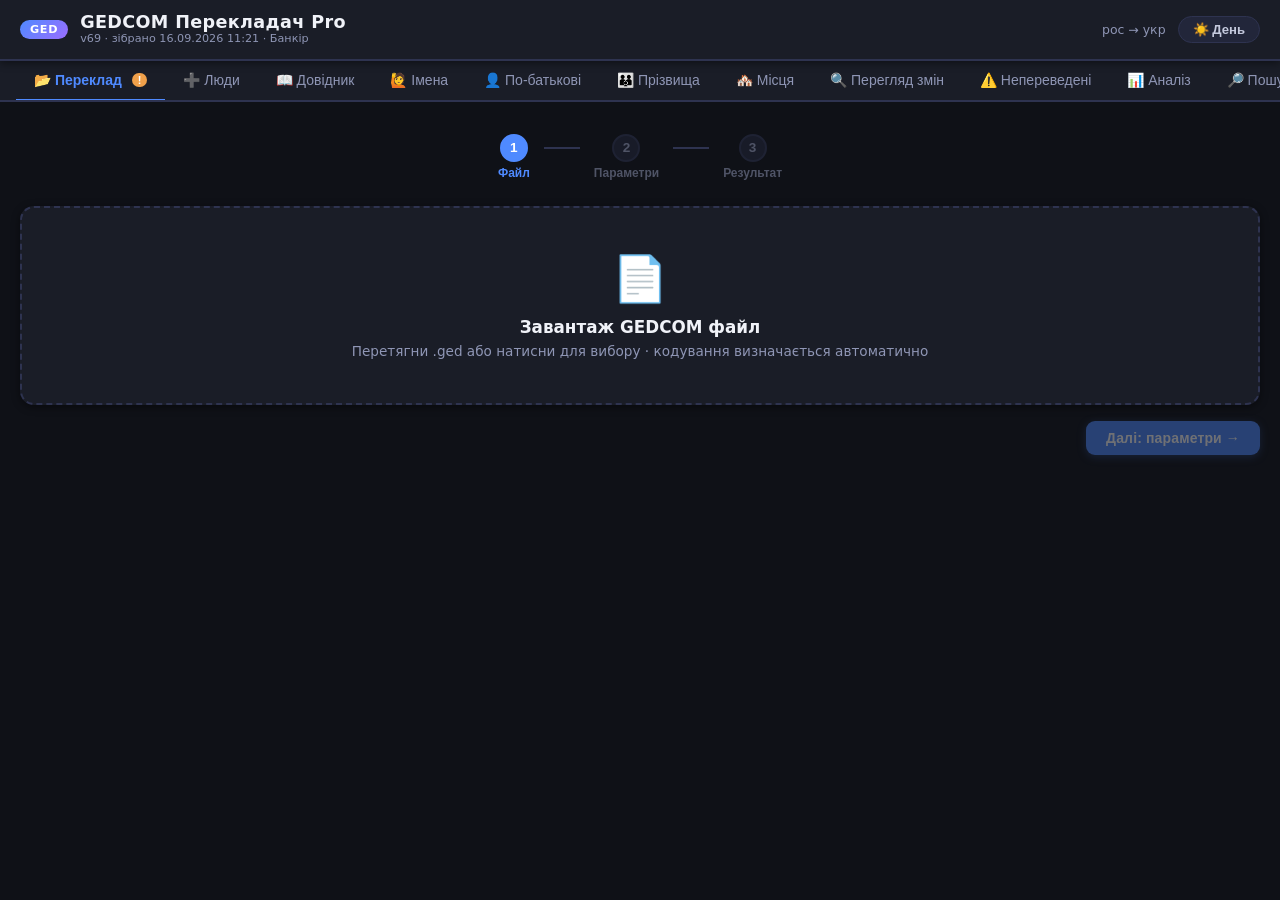
<file: index.html>
<!DOCTYPE html>
<html lang="uk">
<head>
<meta charset="UTF-8">
<meta name="viewport" content="width=device-width, initial-scale=1.0">
<title>GEDCOM Перекладач Pro · рос→укр</title>
<link rel="manifest" href="manifest.json">
<meta name="theme-color" content="#1a1d29">
<link rel="icon" href="icons/icon-192.png">
<link rel="apple-touch-icon" href="icons/icon-192.png">
<link rel="stylesheet" href="css/style.css">
</head>
<body>

<header>
  <div class="badge">GED</div>
  <div style="flex:1;min-width:0;">
    <h1 style="margin:0;">GEDCOM Перекладач Pro</h1>
    <div style="font-size:.7rem;color:var(--muted);line-height:1.3;">v69 · зібрано 16.09.2026 11:21 · Банкір</div>
  </div>
  <span class="sub">рос → укр</span>
  <button class="theme-toggle" id="themeBtn">☀️ День</button>
</header>

<div class="tabs">
  <button class="tab active" data-tab="translate">📂 Переклад <span id="badge-backup" style="display:none;background:var(--orange);color:#fff;font-size:.68rem;padding:1px 6px;border-radius:999px;margin-left:4px;" title="Давно не було повного бекапу">!</span></button>
  <button class="tab" data-tab="living">➕ Люди</button>
  <button class="tab" data-tab="dict">📖 Довідник</button>
  <button class="tab" data-tab="names">🙋 Імена</button>
  <button class="tab" data-tab="patr">👤 По-батькові</button>
  <button class="tab" data-tab="surnames">👪 Прізвища</button>
  <button class="tab" data-tab="places">🏘️ Місця</button>
  <button class="tab" id="tab-review" data-tab="review">🔍 Перегляд змін <span id="badge-changes" style="display:none;background:var(--accent);color:#fff;font-size:.68rem;padding:1px 6px;border-radius:999px;margin-left:4px;"></span></button>
  <button class="tab" id="tab-untrans" data-tab="untrans">⚠️ Непереведені <span id="badge-untrans" style="display:none;background:var(--red);color:#fff;font-size:.68rem;padding:1px 6px;border-radius:999px;margin-left:4px;"></span></button>
  <button class="tab" data-tab="analysis">📊 Аналіз <span id="badge-analysis" style="display:none;background:var(--red);color:#fff;font-size:.68rem;padding:1px 6px;border-radius:999px;margin-left:4px;"></span></button>
  <button class="tab" data-tab="search">🔎 Пошук</button>
  <button class="tab" data-tab="compare">⚖️ Порівняння</button>
  <button class="tab" data-tab="fsreport">📇 Звіт FamilySearch</button>
  <button class="tab" data-tab="tree">🌳 Дерево</button>
</div>

<!-- ===== TAB: TRANSLATE (майстер із 3 кроків) ===== -->
<div class="panel active" id="panel-translate">

  <div class="wizard-steps" id="wizardSteps">
    <button class="wiz-step active" data-step="1"><span class="wiz-num">1</span><span class="wiz-label">Файл</span></button>
    <div class="wiz-line"></div>
    <button class="wiz-step" data-step="2"><span class="wiz-num">2</span><span class="wiz-label">Параметри</span></button>
    <div class="wiz-line"></div>
    <button class="wiz-step" data-step="3"><span class="wiz-num">3</span><span class="wiz-label">Результат</span></button>
  </div>

  <!-- ===== КРОК 1: ФАЙЛ ===== -->
  <div class="wiz-step-panel" id="wizStep1" style="display:flex;">
    <div class="dropzone" id="dropzone">
      <div class="icon">📄</div>
      <h2>Завантаж GEDCOM файл</h2>
      <p>Перетягни .ged або натисни для вибору · кодування визначається автоматично</p>
      <input type="file" id="fileInput" accept=".ged,.gedcom,.txt">
    </div>

    <div class="stats" id="statsBar" style="display:none">
      <div class="stat"><div class="num" id="st-persons">0</div><div class="lbl">Осіб</div></div>
      <div class="stat"><div class="num" id="st-families">0</div><div class="lbl">Сімей</div></div>
      <div class="stat"><div class="num" id="st-lines">0</div><div class="lbl">Рядків</div></div>
      <div class="stat"><div class="num" id="st-replaced">0</div><div class="lbl">Замін</div></div>
    </div>

    <div class="row" style="justify-content:flex-end;">
      <button class="btn btn-primary" id="btn-step1-next" disabled>Далі: параметри →</button>
    </div>
  </div>

  <!-- ===== КРОК 2: ПАРАМЕТРИ ===== -->
  <div class="wiz-step-panel" id="wizStep2" style="display:none;">
    <div class="section">
      <div class="section-head">⚙️ Параметри перекладу</div>
      <div class="section-body">
        <div style="margin-bottom:14px;">
          <div style="font-size:.82rem;font-weight:700;margin-bottom:6px;color:var(--text2);">Режим імен</div>
          <div class="row" style="gap:16px;">
            <label style="display:flex;align-items:center;gap:6px;cursor:pointer;font-size:.85rem;">
              <input type="radio" name="nameMode" value="historical" checked> Історичний (Іоанн, Гавриїл, Аврамій)
            </label>
            <label style="display:flex;align-items:center;gap:6px;cursor:pointer;font-size:.85rem;">
              <input type="radio" name="nameMode" value="modern"> Сучасний (Іван, Гаврило, Абрам)
            </label>
          </div>
        </div>
        <div style="margin-bottom:14px;">
          <div style="font-size:.82rem;font-weight:700;margin-bottom:6px;color:var(--text2);">Режим прізвищ</div>
          <div class="row" style="gap:16px;">
            <label style="display:flex;align-items:center;gap:6px;cursor:pointer;font-size:.85rem;">
              <input type="radio" name="surnameMode" value="none"> Не перекладати
            </label>
            <label style="display:flex;align-items:center;gap:6px;cursor:pointer;font-size:.85rem;">
              <input type="radio" name="surnameMode" value="translit"> Лише транслітерувати
            </label>
            <label style="display:flex;align-items:center;gap:6px;cursor:pointer;font-size:.85rem;">
              <input type="radio" name="surnameMode" value="dict" checked> За словником (типово)
            </label>
          </div>
          <div style="font-size:.75rem;color:var(--muted);margin-top:4px;">«За словником» нічого не вигадує для невідомих прізвищ — лишає як є, якщо точного відповідника нема.</div>
        </div>
        <div style="display:grid;grid-template-columns:1fr 1fr;gap:10px;font-size:.85rem;">
          <label style="display:flex;align-items:center;gap:8px;cursor:pointer;"><input type="checkbox" id="opt-names" checked> Імена (GIVN)</label>
          <span></span>
          <label style="display:flex;align-items:center;gap:8px;cursor:pointer;"><input type="checkbox" id="opt-patr" checked> По-батькові (_PATR / авто)</label>
          <label style="display:flex;align-items:center;gap:8px;cursor:pointer;"><input type="checkbox" id="opt-places" checked> Місця (PLAC, CITY…)</label>
          <label style="display:flex;align-items:center;gap:8px;cursor:pointer;"><input type="checkbox" id="opt-notes" checked> Нотатки (NOTE, TEXT)</label>
          <label style="display:flex;align-items:center;gap:8px;cursor:pointer;" title="Стосується лише Місць і Нотаток. Для Імені/По-батькові/Прізвища вимкнено назавжди — там або словник/правило, або слово лишається як є."><input type="checkbox" id="opt-translitAuto" checked> Авто-транслітерація (лише Місця/Нотатки)</label>
          <label style="display:flex;align-items:center;gap:8px;cursor:pointer;" title="Якщо в записі немає тега SEX узагалі — визначає стать із суфікса по-батькові (-ович/-ич → чоловіча, -овна/-ична → жіноча, включно з архаїчними формами) і дописує тег. Якщо по-батькові немає або суфікс не розпізнано — нічого не додає."><input type="checkbox" id="opt-autoSex"> Дописати SEX за по-батькові (якщо відсутній)</label>
          <span></span>
        </div>
        <div style="font-size:.75rem;color:var(--muted);margin-top:4px;">Ім'я, По-батькові й Прізвище ніколи не транслітеруються "навгад" — лише за довідником або граматичним правилом по-батькові. Якщо збігу нема, слово лишається як є і потрапляє у «Непереведені».</div>
      </div>
    </div>

    <div class="row">
      <button class="btn btn-ghost" id="btn-step2-back">← Назад до файлу</button>
      <button class="btn btn-primary" id="btn-translate">🔄 Перекласти</button>
      <button class="btn btn-ghost" id="btn-clear">✖ Очистити й почати заново</button>
    </div>
  </div>

  <!-- ===== КРОК 3: РЕЗУЛЬТАТ ===== -->
  <div class="wiz-step-panel" id="wizStep3" style="display:none;">
    <div class="section" id="progressSection" style="display:none">
      <div class="section-head">Прогрес</div>
      <div class="section-body" style="display:flex;flex-direction:column;gap:10px;">
        <div class="progress-bar"><div class="progress-fill" id="progFill"></div></div>
        <div class="log" id="logBox"></div>
      </div>
    </div>

    <div class="section" id="previewSection" style="display:none">
      <div class="section-head">
        Попередній перегляд
        <button class="btn btn-success btn-sm" id="btn-download">⬇ Завантажити .ged</button>
      </div>
      <div class="section-body">
        <textarea class="preview-area" id="previewArea" readonly rows="12"></textarea>
      </div>
    </div>

    <div class="row">
      <button class="btn btn-ghost" id="btn-step3-back">← Змінити параметри й перекласти знову</button>
    </div>

    <!-- ===== РЕЗЕРВНІ КОПІЇ (нове в Pro 3.0) ===== -->
    <div class="section">
      <div class="section-head">🗄 Резервні копії (авто)</div>
      <div class="section-body">
        <div style="font-size:.8rem;color:var(--muted);margin-bottom:10px;">
          Перед кожним перекладом і кожним імпортом словника програма сама зберігає знімок.
          Останні 8 копій зберігаються в цьому браузері.
        </div>
        <div class="backup-list" id="backupList"></div>
        <div class="empty-hint" id="backupEmpty" style="display:none;">Резервних копій ще немає.</div>
      </div>
    </div>

    <!-- ===== ПОВНЕ РЕЗЕРВНЕ КОПІЮВАННЯ (усі дані одним файлом) ===== -->
    <div class="section">
      <div class="section-head">💾 Повний бекап усіх словників</div>
      <div class="section-body">
        <div style="font-size:.8rem;color:var(--muted);margin-bottom:10px;">
          Автобекапи вище живуть лише в цьому браузері й зникають, якщо очистити кеш.
          Завантаж один JSON-файл з усіма наборами словників, словником по-батькові й позначками
          «не дублікати» — його можна зберегти окремо або перенести на інший пристрій.
        </div>
        <div id="lastBackupStatus" style="font-size:.82rem;margin-bottom:10px;padding:8px 10px;border-radius:8px;"></div>
        <div class="row">
          <button class="btn btn-primary btn-sm" id="btn-export-all">⬇ Експортувати все</button>
          <button class="btn btn-ghost btn-sm" id="btn-import-all">⬆ Імпортувати повний бекап</button>
          <input type="file" id="fullImportInput" accept=".json" style="display:none;">
        </div>
      </div>
    </div>

    <!-- ===== НЕБЕЗПЕЧНА ЗОНА: ОЧИЩЕННЯ ДАНИХ САЙТУ ===== -->
    <div class="section" style="border-color:var(--red);">
      <div class="section-head" style="color:var(--red);">⚠️ Очистити всі дані сайту</div>
      <div class="section-body">
        <div style="font-size:.8rem;color:var(--muted);margin-bottom:10px;">
          Видаляє <b>все</b>, що застосунок зберіг у цьому браузері: увесь довідник, словник по-батькові,
          позначки «не дублікати» й автобекапи вище. Це НЕ видаляє файли на диску (завантажені .ged/.html),
          тільки внутрішні дані застосунку. Якщо не зробив(-ла) «Експортувати все» вище — після очищення
          відновити ці дані буде неможливо.
        </div>
        <button class="btn btn-sm" id="btn-clear-site-data" style="background:var(--red);color:#fff;">🗑 Очистити кеш сайту</button>
      </div>
    </div>
  </div>
</div>

<!-- ===== TAB: LIVING (люди, яких бракує при перенесенні з FamilySearch) ===== -->
<div class="panel" id="panel-living">
  <div class="section">
    <div class="section-head">➕ Люди (довставити відсутніх при перенесенні з FamilySearch)</div>
    <div class="section-body" style="display:flex;flex-direction:column;gap:12px;">
      <div style="font-size:.8rem;color:var(--muted);">
        FamilySearch не віддає в експорті живих людей, а іноді імпорт обривається й губить когось ще.
        Заведи цих людей окремо в редакторі (з зв'язками — батьки, чоловік/дружина, діти — або через
        вибір зі списку, або напряму за <code>_FSFTID</code> вже існуючої в дереві людини), збережи як
        «базу» (.ged), а тут об'єднай цю базу з поточним файлом.
      </div>
      <div class="row" style="gap:10px;flex-wrap:wrap;">
        <button class="btn btn-primary btn-sm" id="btn-open-people-editor" type="button">➕ Відкрити редактор людей</button>
      </div>
      <div class="row" style="gap:10px;flex-wrap:wrap;align-items:center;border-top:1px dashed var(--border);padding-top:12px;">
        <button class="btn btn-ghost btn-sm" id="btn-choose-base-file" type="button">📂 Обрати базу (.ged)</button>
        <input type="file" id="baseFileInput" accept=".ged,.gedcom,.txt" style="display:none;">
        <span id="baseFileLabel" style="font-size:.8rem;color:var(--muted);">Файл не обрано</span>
        <button class="btn btn-ghost btn-sm" id="btn-edit-base" type="button" style="display:none;">✏️ Редагувати цю базу</button>
      </div>
      <div class="row" id="mergeTargetRow" style="gap:16px;flex-wrap:wrap;display:none;">
        <label style="display:flex;align-items:center;gap:6px;cursor:pointer;font-size:.85rem;">
          <input type="radio" name="mergeTarget" id="mergeTargetOrig" value="original" checked> В оригінал
        </label>
        <label style="display:flex;align-items:center;gap:6px;cursor:pointer;font-size:.85rem;" id="mergeTargetTranslatedLabel">
          <input type="radio" name="mergeTarget" id="mergeTargetTranslated" value="translated"> У переклад
        </label>
      </div>
      <div class="row" style="gap:10px;flex-wrap:wrap;">
        <button class="btn btn-success btn-sm" id="btn-do-merge" type="button" disabled>🧬 Об'єднати</button>
        <button class="btn btn-primary btn-sm" id="btn-save-merged" type="button" style="display:none;">⬇ Зберегти об'єднаний файл (.ged)</button>
      </div>
      <div id="mergeResult" style="font-size:.82rem;"></div>
    </div>
  </div>
</div>

<!-- ===== TAB: DICT (єдиний довідник) ===== -->
<div class="panel" id="panel-dict">

  <!-- ДОВІДНИК: ІМЕНА / ПРІЗВИЩА / МІСЦЯ / ІНШЕ / ПО-БАТЬКОВІ -->
  <div class="section">
    <div class="section-head">
      📖 Довідник
      <div class="row">
        <input type="text" class="search-input" id="dictSearch" placeholder="Пошук…">
        <button class="btn btn-primary btn-sm" id="btn-dict-add">+ Додати</button>
        <button class="btn btn-ghost btn-sm" id="btn-dict-import">📥 Імпорт (додати записи)</button>
        <button class="btn btn-ghost btn-sm" id="btn-dict-export">📤 Експорт</button>
      </div>
    </div>
    <div class="section-body">
      <div style="font-size:.8rem;color:var(--muted);margin-bottom:10px;">
        Єдиний довідник для всіх типів перекладу. Записи <b>«По-батькові»</b> тут — те саме, що на вкладці
        «По-батькові» (винятки зі списку; правила відмінювання за суфіксами лишаються там же й тут не показуються).
        <span id="dictCount" style="color:var(--muted);"></span>
      </div>
    </div>
    <div class="section-body" style="overflow-x:auto;">
      <table class="dict-table">
        <thead><tr><th>Тип</th><th>Оригінал (рос)</th><th>Переклад (укр)</th><th>Стать</th><th>FS</th><th></th></tr></thead>
        <tbody id="dictBody"></tbody>
      </table>
      <div class="empty-hint" id="dictEmpty" style="display:none">Довідник порожній.</div>
    </div>
  </div>
</div>


<!-- ===== TAB: PATRONYMICS ===== -->
<div class="panel" id="panel-patr">

  <div class="info-box">
    <b>Як працює автогенерація:</b><br>
    Програма знаходить по-батькові у полях <b>GIVN</b> та <b>NAME</b> (слова на «-ович/-евич/-овна/-евна/-овича/-івна»),
    перекладає корінь імені через словник імен, потім додає правильний українській суфікс.<br>
    Ручний словник нижче має <b>пріоритет</b> над автогенерацією.
  </div>

  <!-- TESTER -->
  <div class="section">
    <div class="section-head">🧪 Тестування автогенерації</div>
    <div class="section-body">
      <div class="row" style="margin-bottom:12px;">
        <input type="text" id="patrTestInput" class="search-input" style="width:220px;" placeholder="Іванович / Петрівна…">
        <select id="patrTestSex" style="background:var(--bg);border:1px solid var(--border);border-radius:6px;color:var(--text);padding:6px 10px;font-size:.85rem;">
          <option value="M">Чоловічий</option>
          <option value="F">Жіночий</option>
        </select>
      </div>
      <div id="patrTestResult" class="patr-demo" style="min-height:38px;"></div>
    </div>
  </div>

  <!-- AUTO-GENERATE PREVIEW -->
  <div class="section">
    <div class="section-head">
      ⚡ Автогенерований словник (з поточного файлу)
      <button class="btn btn-orange btn-sm" id="btn-patr-scan">🔍 Скан файлу</button>
    </div>
    <div class="section-body">
      <div style="font-size:.78rem;color:var(--muted);margin-bottom:8px;">
        Ручні по-батькові (з позначкою «ручний» нижче) редагуються на вкладці
        <b>«📖 Довідник»</b> — там тип «По-батькові» показаний разом з усім іншим.
      </div>
      <div id="patrAutoList" class="patr-demo" style="min-height:40px;color:var(--muted);font-size:.82rem;">
        Завантаж файл і натисни «Скан файлу» для автовизначення по-батькові.
      </div>
    </div>
  </div>

</div>

</div>

<!-- ===== TAB: NAMES ===== -->
<div class="panel" id="panel-names">
  <div class="info-box">
    <b>Як це працює:</b><br>
    На відміну від по-батькові, для імен немає граматичного правила — лише довідник.
    Якщо слова нема в довіднику, воно лишається неперекладеним і потрапляє у «Непереведені».
  </div>

  <div class="section">
    <div class="section-head">🧪 Перевірка слова</div>
    <div class="section-body">
      <div class="row" style="margin-bottom:12px;">
        <input type="text" id="nameTestInput" class="search-input" style="width:220px;" placeholder="Николай / Мария…">
      </div>
      <div id="nameTestResult" class="patr-demo" style="min-height:38px;"></div>
    </div>
  </div>

  <div class="section">
    <div class="section-head">
      ⚡ Скан файлу (усі імена)
      <button class="btn btn-orange btn-sm" id="btn-name-scan">🔍 Скан файлу</button>
    </div>
    <div class="section-body">
      <div style="font-size:.78rem;color:var(--muted);margin-bottom:8px;">
        Записи «ручний» редагуються на вкладці <b>«📖 Довідник»</b> (тип «Ім'я»).
      </div>
      <div id="nameAutoList" class="patr-demo" style="min-height:40px;color:var(--muted);font-size:.82rem;">
        Завантаж файл і натисни «Скан файлу», щоб побачити всі імена з файлу.
      </div>
    </div>
  </div>
</div>

<!-- ===== TAB: SURNAMES ===== -->
<div class="panel" id="panel-surnames">
  <div class="info-box">
    <b>Як це працює:</b><br>
    Прізвища перекладаються ЛИШЕ за довідником — без вгадування, щоб не «виправляти»
    граматично офіційне прізвище (наприклад, Жорновой не стає самовільно Жорновий).
  </div>

  <div class="section">
    <div class="section-head">🧪 Перевірка слова</div>
    <div class="section-body">
      <div class="row" style="margin-bottom:12px;">
        <input type="text" id="surnTestInput" class="search-input" style="width:220px;" placeholder="Иванченко / Дацько…">
      </div>
      <div id="surnTestResult" class="patr-demo" style="min-height:38px;"></div>
    </div>
  </div>

  <div class="section">
    <div class="section-head">
      ⚡ Скан файлу (усі прізвища)
      <button class="btn btn-orange btn-sm" id="btn-surn-scan">🔍 Скан файлу</button>
    </div>
    <div class="section-body">
      <div style="font-size:.78rem;color:var(--muted);margin-bottom:8px;">
        Записи «ручний» редагуються на вкладці <b>«📖 Довідник»</b> (тип «Прізвище»).
      </div>
      <div id="surnAutoList" class="patr-demo" style="min-height:40px;color:var(--muted);font-size:.82rem;">
        Завантаж файл і натисни «Скан файлу», щоб побачити всі прізвища з файлу.
      </div>
    </div>
  </div>
</div>

<!-- ===== TAB: PLACES ===== -->
<div class="panel" id="panel-places">
  <div class="info-box">
    <b>Як це працює:</b><br>
    Місця (PLAC, CITY, STAE, CTRY, ADDR) розбиваються по комі на окремі компоненти
    (населений пункт, повіт, губернія, країна) — кожен компонент перекладається окремо за довідником.
  </div>

  <div class="section">
    <div class="section-head">🧪 Перевірка слова</div>
    <div class="section-body">
      <div class="row" style="margin-bottom:12px;">
        <input type="text" id="placeTestInput" class="search-input" style="width:260px;" placeholder="Полтавская губерния…">
      </div>
      <div id="placeTestResult" class="patr-demo" style="min-height:38px;"></div>
    </div>
  </div>

  <div class="section">
    <div class="section-head">
      ⚡ Скан файлу (усі місця)
      <button class="btn btn-orange btn-sm" id="btn-place-scan">🔍 Скан файлу</button>
    </div>
    <div class="section-body">
      <div style="font-size:.78rem;color:var(--muted);margin-bottom:8px;">
        Записи «ручний» редагуються на вкладці <b>«📖 Довідник»</b> (тип «Місце»).
      </div>
      <div id="placeAutoList" class="patr-demo" style="min-height:40px;color:var(--muted);font-size:.82rem;">
        Завантаж файл і натисни «Скан файлу», щоб побачити всі місця з файлу.
      </div>
    </div>
  </div>

  <div class="section">
    <div class="section-head">🌳 Ієрархія місць (виведена з файлу)</div>
    <div class="section-body">
      <div style="font-size:.78rem;color:var(--muted);margin-bottom:8px;">
        Побудовано автоматично з реальних значень PLAC у файлі (за порядком компонентів через кому) —
        не окремий словник, а спосіб побачити, для яких рівнів (губернія/повіт/село) переклад ще відсутній.
      </div>
      <div id="placeHierarchyTree" class="patr-demo" style="min-height:40px;color:var(--muted);font-size:.82rem;display:block;">
        Завантаж файл і натисни «Скан файлу» вище.
      </div>
    </div>
  </div>
</div>

<!-- ===== TAB: REVIEW ===== -->
<div class="panel" id="panel-review">
  <div class="section">
    <div class="section-head">
      🔍 Змінені рядки після перекладу
      <div class="row">
        <span id="review-count" style="color:var(--muted);font-size:.82rem;"></span>
        <button class="btn btn-success btn-sm" id="btn-review-download">⬇ Завантажити .ged</button>
      </div>
    </div>
    <div class="diff-filter">
      <label><input type="checkbox" id="flt-names" checked> Імена/По-батькові</label>
      <label><input type="checkbox" id="flt-surn" checked> Прізвища</label>
      <label><input type="checkbox" id="flt-places" checked> Місця</label>
      <label><input type="checkbox" id="flt-dates" checked> Дати</label>
      <label><input type="checkbox" id="flt-other" checked> Інші</label>
      <label title="Показати лише рядки, перекладені автотранслітерацією без підтвердження словником"><input type="checkbox" id="flt-auto-only"> Лише «авто» (потребують перевірки)</label>
      <input type="text" id="reviewSearch" class="search-input" style="width:180px;margin-left:auto;" placeholder="Пошук у рядках…">
    </div>
    <div class="diff-scroll">
      <table class="diff-table" id="diffTable">
        <thead><tr><th style="width:42px">#</th><th style="width:60px">Тег</th><th>Оригінал</th><th>Переклад</th></tr></thead>
        <tbody id="diffBody"></tbody>
      </table>
      <div class="empty-hint" id="diffEmpty" style="display:none;">Немає змінених рядків або переклад ще не виконано.</div>
    </div>
  </div>
</div>

<!-- ===== TAB: UNTRANSLATED ===== -->
<div class="panel" id="panel-untrans">
  <div class="section">
    <div class="section-head">
      ⚠️ Непереведені слова
      <div class="row">
        <span id="untrans-count" style="color:var(--muted);font-size:.82rem;"></span>
        <button class="btn btn-primary btn-sm" id="btn-untrans-all">+ Всі до словника</button>
      </div>
    </div>
    <div class="section-body" style="padding:10px 16px;">
      <div style="font-size:.82rem;color:var(--muted);margin-bottom:10px;">
        Введи переклад і натисни «До словника» — слово збережеться і буде перекладене при наступному запуску.
        Якщо слово пишеться однаково українською й російською — просто тисни «= Однаково», без набору тексту.
      </div>
    </div>
    <div style="overflow-x:auto;max-height:560px;overflow-y:auto;">
      <table class="untrans-table" id="untransTable">
        <thead><tr><th>Слово (рос)</th><th>Зустрічається</th><th>Контекст</th><th>FamilySearch</th><th>Переклад (укр)</th><th>Тип</th><th></th></tr></thead>
        <tbody id="untransBody"></tbody>
      </table>
      <div class="empty-hint" id="untransEmpty" style="display:none;">Непереведених слів не знайдено — відмінний результат!</div>
    </div>
  </div>
</div>

<!-- ===== TAB: ANALYSIS ===== -->
<div class="panel" id="panel-analysis">
  <div class="section">
    <div class="section-head">
      📊 Аналіз GEDCOM
      <div class="row">
        <span id="analysis-source-label" style="color:var(--muted);font-size:.8rem;"></span>
        <button class="btn btn-primary btn-sm" id="btn-run-analysis">🔍 Аналізувати файл</button>
        <button class="btn btn-success btn-sm" id="btn-analysis-report">📄 Звіт (.txt)</button>
      </div>
    </div>
    <div class="section-body">
      <div style="font-size:.8rem;color:var(--muted);">
        Аналізується перекладений файл, якщо переклад вже виконано, інакше — оригінал.
        На великих файлах (десятки тисяч рядків) аналіз займає до секунди.
      </div>
    </div>
  </div>

  <div class="empty-hint" id="analysisEmpty">Натисни «Аналізувати файл», щоб побачити статистику, перевірку структури, дублікати та частотний аналіз.</div>

  <div id="analysisResults" style="display:none;flex-direction:column;gap:16px;">

    <div class="section">
      <div class="section-head">🩺 Загальна оцінка якості файлу</div>
      <div class="section-body">
        <div id="healthScoreBox" style="display:flex;align-items:center;gap:16px;flex-wrap:wrap;"></div>
      </div>
    </div>

    <div class="section">
      <div class="section-head">📈 Статистика</div>
      <div class="section-body">
        <div class="stats" id="statsGrid" style="display:grid;"></div>
      </div>
    </div>

    <div class="section">
      <div class="section-head">🩺 Перевірка структури <span id="issues-count" style="color:var(--muted);font-size:.8rem;font-weight:400;"></span></div>
      <div class="section-body" id="issuesList" style="max-height:340px;overflow-y:auto;display:flex;flex-direction:column;gap:4px;"></div>
    </div>

    <div class="section">
      <div class="section-head">
        ❓ Є ім'я й прізвище, немає по-батькові <span id="missing-patr-count" style="color:var(--muted);font-size:.8rem;font-weight:400;"></span>
      </div>
      <div style="padding:0 18px;margin-top:-8px;font-size:.75rem;color:var(--muted);">Завжди за оригіналом файлу (рос.).</div>
      <div class="section-body" id="missingPatrList" style="max-height:340px;overflow-y:auto;display:flex;flex-direction:column;gap:4px;"></div>
    </div>

    <div class="section">
      <div class="section-head">
        👥 Ймовірні дублікати <span id="dups-count" style="color:var(--muted);font-size:.8rem;font-weight:400;"></span>
        <button class="btn btn-ghost btn-sm" id="btn-toggle-confirmed-dups" style="display:none;"></button>
        <button class="btn btn-ghost btn-sm" id="btn-toggle-dismissed-dups" style="display:none;"></button>
        <button class="btn btn-ghost btn-sm" id="btn-share-dups" style="display:none;">📤 Поділитися</button>
        <button class="btn btn-danger btn-sm" id="btn-share-confirmed-dups" style="display:none;">📤 Поділитися «Дублікати»</button>
      </div>
      <div class="section-body" id="dupsList" style="max-height:400px;overflow-y:auto;display:flex;flex-direction:column;gap:8px;"></div>
      <div class="section-body" id="dupsConfirmedList" style="display:none;max-height:400px;overflow-y:auto;flex-direction:column;gap:8px;border-top:1px dashed var(--border);margin-top:4px;padding-top:12px;"></div>
      <div class="section-body" id="dupsDismissedList" style="display:none;max-height:400px;overflow-y:auto;flex-direction:column;gap:8px;border-top:1px dashed var(--border);margin-top:4px;padding-top:12px;"></div>
    </div>

    <div class="section">
      <div class="section-head">
        🌳 Обриви дерева <span id="treebreaks-count" style="color:var(--muted);font-size:.8rem;font-weight:400;"></span>
        <button class="btn btn-ghost btn-sm" id="btn-copy-fsftids" style="display:none;">📋 Копіювати список FSFTID</button>
      </div>
      <div class="section-body">
        <div style="font-size:.8rem;color:var(--muted);margin-bottom:10px;">
          Особи з підтвердженим FamilySearch ID, у яких у файлі немає запису про батьків (або посилання на батьків
          розірване) — саме тут завантажене дерево закінчується. Перейди за FSFTID і дозавантаж конкретно цю гілку,
          замість повторного експорту всього дерева.
        </div>
        <div id="treeBreaksList" style="max-height:400px;overflow-y:auto;display:flex;flex-direction:column;gap:8px;"></div>
      </div>
    </div>

    <div class="section">
      <div class="section-head">🔤 Частотний аналіз</div>
      <div class="section-body">
        <div style="font-size:.78rem;color:var(--muted);margin-bottom:10px;">
          На екрані — топ-25 у кожній категорії (для наочності графіка). Повні списки
          <b>усіх</b> унікальних прізвищ, імен і населених пунктів — у кнопці «Завантажити звіт» нижче.
        </div>
        <div class="freq-cols">
          <div class="freq-col">
            <h4>Прізвища <span id="freq-uniq-surn" style="color:var(--muted);font-weight:400;"></span></h4>
            <div id="freqSurnames"></div>
          </div>
          <div class="freq-col">
            <h4>Імена <span id="freq-uniq-givn" style="color:var(--muted);font-weight:400;"></span></h4>
            <div id="freqGivens"></div>
          </div>
          <div class="freq-col">
            <h4>Населені пункти <span id="freq-uniq-plac" style="color:var(--muted);font-weight:400;"></span></h4>
            <div id="freqPlaces"></div>
          </div>
        </div>
      </div>
    </div>

  </div>
</div>

<!-- ===== TAB: SEARCH ===== -->
<div class="panel" id="panel-search">
  <div class="section">
    <div class="section-head">🔎 Пошук по GEDCOM</div>
    <div class="section-body">
      <div style="font-size:.8rem;color:var(--muted);margin-bottom:10px;">
        Шукає в перекладеному файлі, якщо переклад вже виконано, інакше — в оригіналі.
        Знайдений запис можна відкрити й відредагувати прямо тут.
      </div>
      <div id="searchEmpty" class="empty-hint">Спочатку завантаж GEDCOM файл на вкладці «Переклад».</div>
      <div id="searchControls" style="display:none;flex-direction:column;gap:10px;">
        <div class="row">
          <input type="text" class="search-input" id="searchQuery" style="width:260px;" placeholder="Прізвище, ім'я, місце, _FSFTID…">
          <label style="display:flex;align-items:center;gap:4px;font-size:.8rem;"><input type="radio" name="searchMode" value="persons" checked> По особах</label>
          <label style="display:flex;align-items:center;gap:4px;font-size:.8rem;"><input type="radio" name="searchMode" value="raw"> У всіх рядках (з нотатками)</label>
        </div>
        <div id="search-count" style="color:var(--muted);font-size:.8rem;"></div>
      </div>
    </div>
  </div>

  <div id="searchResults" style="display:flex;flex-direction:column;gap:6px;"></div>

  <div class="section" id="recordEditor" style="display:none;flex-direction:column;">
    <div class="section-head" id="recordEditorTitle">Редагування запису</div>
    <div class="section-body" style="display:flex;flex-direction:column;gap:14px;">

      <!-- Структурована форма — для записів типу INDI -->
      <div id="recordEditorForm" class="pe-form" style="display:none;flex-direction:column;gap:12px;">
        <div class="pe-row2">
          <label>Ім'я <input type="text" id="reGiven"></label>
          <label>По батькові <input type="text" id="rePatronymic"></label>
        </div>
        <div class="pe-row2">
          <label>Прізвище <input type="text" id="reSurname"></label>
          <label>Стать
            <select id="reSex">
              <option value="">—</option>
              <option value="M">Чоловіча</option>
              <option value="F">Жіноча</option>
            </select>
          </label>
        </div>
        <div class="pe-row2">
          <label>_FSFTID <input type="text" id="reFsftid"></label>
          <label>Дата народження <input type="text" id="reBirthDate"></label>
        </div>
        <div class="pe-row2">
          <label>Місце народження <input type="text" id="reBirthPlace"></label>
          <label>Дата смерті <input type="text" id="reDeathDate"></label>
        </div>
        <div class="pe-row2">
          <label>Місце смерті <input type="text" id="reDeathPlace"></label>
          <label></label>
        </div>
        <div class="pe-rel-block">
          <div class="pe-rel-title">Родинні зв'язки</div>
          <div id="reRelationsView" style="font-size:.82rem;line-height:1.7;"></div>

          <div id="reAddFatherRow" class="pe-rel-row" style="display:none;">
            <input type="text" id="reAddFatherFsftid" placeholder="FSFTID батька">
            <button type="button" class="btn btn-ghost btn-sm" id="btn-add-father">➕ Додати батька</button>
          </div>
          <div id="reAddMotherRow" class="pe-rel-row" style="display:none;">
            <input type="text" id="reAddMotherFsftid" placeholder="FSFTID матері">
            <button type="button" class="btn btn-ghost btn-sm" id="btn-add-mother">➕ Додати матір</button>
          </div>
          <div class="pe-rel-row">
            <input type="text" id="reAddSpouseFsftid" placeholder="FSFTID чоловіка/дружини">
            <input type="text" id="reAddSpouseMarrDate" placeholder="дата шлюбу (необов'язково)">
            <button type="button" class="btn btn-ghost btn-sm" id="btn-add-spouse">➕ Додати шлюб</button>
          </div>
          <div class="pe-rel-row">
            <input type="text" id="reAddChildFsftid" placeholder="FSFTID дитини">
            <button type="button" class="btn btn-ghost btn-sm" id="btn-add-child">➕ Додати дитину</button>
          </div>
          <div id="reLinkError" style="display:none;color:var(--red);font-size:.78rem;margin-top:4px;"></div>
        </div>
      </div>

      <!-- Сирий текстовий фолбек — для записів НЕ типу INDI (FAM, SOUR тощо) -->
      <div id="recordEditorRaw" style="display:none;flex-direction:column;gap:10px;">
        <div style="font-size:.78rem;color:var(--muted);">
          Це сирі рядки GEDCOM для цього запису. Редагуй обережно — перший рядок (0 @ID@ ТИП) чіпати не варто.
        </div>
        <textarea class="preview-area" id="recordEditorArea" rows="14" style="font-family:monospace;"></textarea>
      </div>

      <div class="row">
        <button class="btn btn-primary btn-sm" id="btn-record-save">💾 Зберегти зміни</button>
        <button class="btn btn-ghost btn-sm" id="btn-record-cancel">Скасувати</button>
      </div>
      <div id="searchSaveNote" style="display:none;color:var(--green);font-size:.82rem;"></div>
    </div>
  </div>
</div>

<!-- ===== TAB: COMPARE ===== -->
<div class="panel" id="panel-compare">
  <div class="section">
    <div class="section-head">⚖️ Порівняння двох GEDCOM</div>
    <div class="section-body" style="display:flex;flex-direction:column;gap:10px;">
      <div style="font-size:.8rem;color:var(--muted);">
        Порівнює основний файл (з вкладки «Переклад») із другим файлом. Збіг визначається за
        <code>_FSFTID</code>, якщо він є, інакше за прізвищем+ім'ям+роком народження.
      </div>
      <div class="row">
        <label class="btn btn-ghost btn-sm" style="cursor:pointer;">
          📁 Обрати другий файл
          <input type="file" id="cmpFileInput" accept=".ged,.gedcom,.txt" style="display:none;">
        </label>
        <span id="cmpFileLabel" style="color:var(--muted);font-size:.82rem;">Файл не обрано</span>
        <button class="btn btn-primary btn-sm" id="btn-run-compare" disabled>🔍 Порівняти</button>
        <button class="btn btn-success btn-sm" id="btn-compare-report">📄 Звіт (.txt)</button>
      </div>
    </div>
  </div>

  <div id="cmpEmpty" class="empty-hint">Обери другий файл і натисни «Порівняти».</div>

  <div id="cmpResults" style="display:none;flex-direction:column;gap:16px;">
    <div class="section">
      <div class="section-body" id="cmp-summary" style="font-size:.85rem;"></div>
    </div>
    <div class="section">
      <div class="section-head">➕ Тільки у файлі A (основний)</div>
      <div class="section-body" id="cmpOnlyA" style="max-height:280px;overflow-y:auto;display:flex;flex-direction:column;gap:4px;"></div>
    </div>
    <div class="section">
      <div class="section-head">➕ Тільки у файлі B (другий)</div>
      <div class="section-body" id="cmpOnlyB" style="max-height:280px;overflow-y:auto;display:flex;flex-direction:column;gap:4px;"></div>
    </div>
    <div class="section">
      <div class="section-head">🔀 Відмінності у спільних записах</div>
      <div class="section-body" id="cmpDiffering" style="max-height:400px;overflow-y:auto;display:flex;flex-direction:column;gap:8px;"></div>
    </div>
  </div>
</div>

<!-- ===== TAB: FAMILYSEARCH REPORT ===== -->
<div class="panel" id="panel-fsreport">
  <div class="section">
    <div class="section-head">📇 Звіт FamilySearch</div>
    <div class="section-body" style="display:flex;flex-direction:column;gap:10px;">
      <div style="font-size:.8rem;color:var(--muted);">
        Таблиця осіб з посиланням на FamilySearch, готова для перегляду тут або збереження як окремий HTML-файл
        (з робочим пошуком і фільтрами навіть без цього застосунку).
      </div>
      <div id="fsrEmpty" class="empty-hint">Спочатку завантаж GEDCOM файл на вкладці «Переклад».</div>
      <div id="fsrControls" style="display:none;gap:14px;align-items:center;flex-wrap:wrap;">
        <div class="row" style="gap:16px;">
          <label style="display:flex;align-items:center;gap:6px;cursor:pointer;font-size:.85rem;">
            <input type="radio" name="fsrSource" value="original" checked> Оригінал
          </label>
          <label style="display:flex;align-items:center;gap:6px;cursor:pointer;font-size:.85rem;">
            <input type="radio" name="fsrSource" id="fsr-source-translated" value="translated"> Перекладений (укр)
          </label>
        </div>
        <button class="btn btn-primary btn-sm" id="btn-fsr-generate">🔍 Сформувати звіт</button>
        <button class="btn btn-success btn-sm" id="btn-fsr-download" disabled>⬇ Завантажити HTML</button>
        <span id="fsr-count" style="color:var(--muted);font-size:.82rem;"></span>
      </div>
    </div>
  </div>

  <div class="section" id="fsrPreviewSection" style="display:none;">
    <div class="section-head">
      Перегляд
      <div class="row">
        <input type="text" class="search-input" id="fsrSearch" style="width:220px;" placeholder="Пошук по всіх колонках…">
        <span id="fsr-visible-count" style="color:var(--muted);font-size:.8rem;"></span>
      </div>
    </div>
    <div style="overflow-x:auto;max-height:560px;overflow-y:auto;">
      <table class="dict-table">
        <thead><tr><th>_FSFTID</th><th>Ім'я</th><th>По-батькові</th><th>Прізвище</th><th>Дата народження</th><th>Місце народження</th><th>Чоловік/Дружина</th><th>Дата шлюбу</th><th>Місце шлюбу</th><th>Дата смерті</th><th>Місце смерті</th></tr></thead>
        <tbody id="fsrBody"></tbody>
      </table>
    </div>
  </div>
</div>

<!-- ===== TAB: TREE ===== -->
<div class="panel" id="panel-tree">
  <div class="section">
    <div class="section-head">🌳 Родинне дерево за FSFTID</div>
    <div class="section-body" style="display:flex;flex-direction:column;gap:10px;">
      <div style="font-size:.8rem;color:var(--muted);">
        Знайди людину за _FSFTID або іменем — вона стане коренем дерева. Саме дерево відкривається в
        окремому вікні: чоловік і дружина поруч, діти під ними, батьки зверху; гілки можна згортати й
        розгортати, дерево масштабується (в т.ч. двома пальцями на планшеті). Клік по будь-якій картці
        переносить на сторінку цієї особи на FamilySearch за її _FSFTID.
      </div>
      <div id="treeEmpty" class="empty-hint">Спочатку завантаж GEDCOM файл на вкладці «Переклад».</div>
      <div id="treeControls" style="display:none;">
        <div class="row" style="gap:16px;flex-wrap:wrap;margin-bottom:10px;">
          <label style="display:flex;align-items:center;gap:6px;cursor:pointer;font-size:.85rem;">
            <input type="radio" name="treeSource" id="treeSourceOrig" value="original" checked> Оригінал
          </label>
          <label id="treeSourceTranslatedLabel" style="display:flex;align-items:center;gap:6px;cursor:pointer;font-size:.85rem;">
            <input type="radio" name="treeSource" id="treeSourceTranslated" value="translated"> Перекладений (укр)
          </label>
        </div>
        <div class="row" style="margin-bottom:8px;">
          <input type="text" class="search-input" id="treeSearchInput" style="width:260px;" placeholder="FSFTID або ім'я…">
        </div>
        <div id="treeSearchResults" style="display:flex;flex-direction:column;gap:4px;margin-bottom:14px;"></div>
        <div class="row" style="gap:14px;flex-wrap:wrap;align-items:center;padding:12px;background:var(--surface2);border:2px solid var(--border);border-radius:10px;">
          <div id="treeSelectedPerson" style="flex:1;min-width:200px;font-size:.9rem;"><span class="muted">Особу ще не обрано — знайди її вище.</span></div>
          <button class="btn btn-primary" id="treeOpenBtn" type="button" disabled>🌳 Відкрити дерево</button>
          <button class="btn btn-success" id="treeExportDirectBtn" type="button" disabled>⬇ Прямі родичі (.ged)</button>
        </div>
      </div>
    </div>
  </div>
</div>

<!-- hidden file inputs -->
<input type="file" id="dictImportInput" accept=".json" style="display:none">


<script type="module" src="js/app.js"></script>
<script>
  // Реєструємо Service Worker лише коли є підтримка і сторінка обслуговується
  // через http(s) — на GitHub Pages це працює, при відкритті напряму з диска (file://) SW недоступний.
  if ('serviceWorker' in navigator && (location.protocol === 'https:' || location.hostname === 'localhost')) {
    window.addEventListener('load', () => {
      navigator.serviceWorker.register('sw.js').catch(err => console.warn('SW реєстрація не вдалась:', err));
    });
  }
</script>
</body>
</html>
</file>
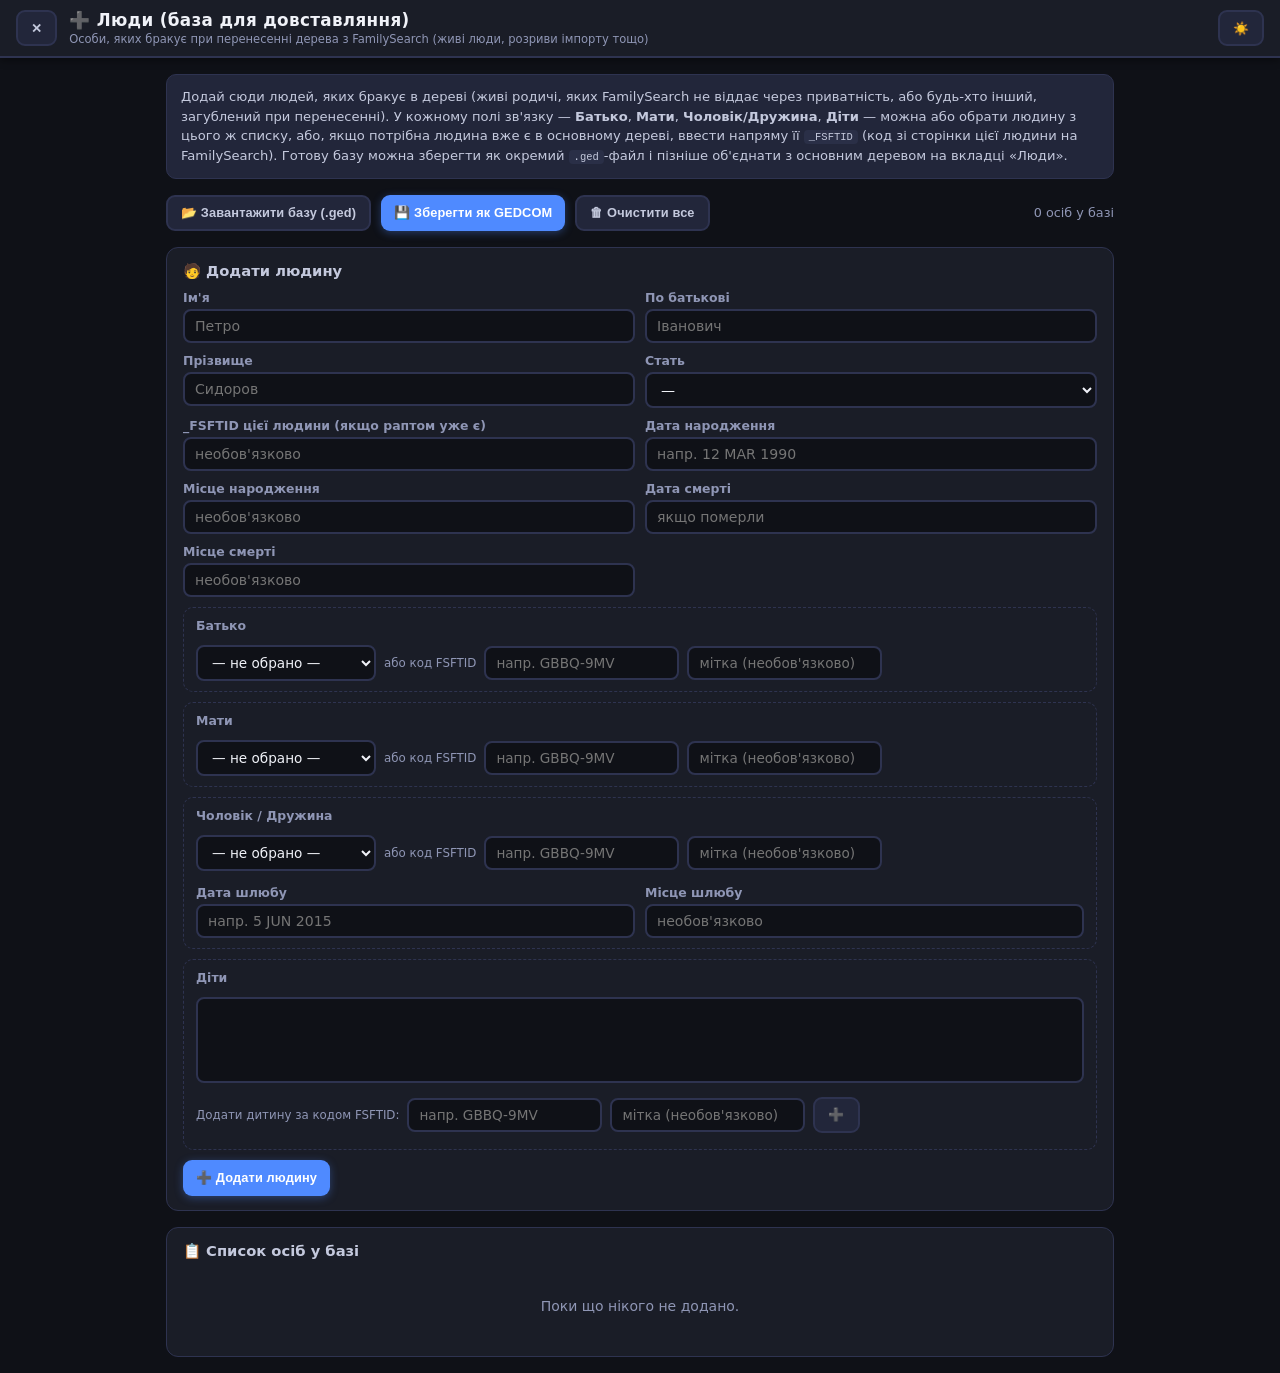
<file: people-editor.html>
<!DOCTYPE html>
<html lang="uk">
<head>
<meta charset="UTF-8">
<meta name="viewport" content="width=device-width, initial-scale=1, viewport-fit=cover">
<title>Люди · GEDCOM Перекладач Pro</title>
<link rel="icon" href="icons/icon-192.png">
<link rel="stylesheet" href="css/style.css">
<link rel="stylesheet" href="css/people-editor.css?v=4">
</head>
<body>

<header class="pe-header">
  <button class="btn btn-ghost btn-sm" id="closeBtn" type="button" title="Закрити">✕</button>
  <div class="pe-title">
    <h1>➕ Люди (база для довставляння)</h1>
    <div class="pe-sub">Особи, яких бракує при перенесенні дерева з FamilySearch (живі люди, розриви імпорту тощо)</div>
  </div>
  <button class="btn btn-ghost btn-sm" id="themeBtn" type="button" title="Тема">☀️</button>
</header>

<main class="pe-main">
  <div class="pe-explainer">
    Додай сюди людей, яких бракує в дереві (живі родичі, яких FamilySearch не віддає через приватність,
    або будь-хто інший, загублений при перенесенні). У кожному полі зв'язку — <b>Батько</b>, <b>Мати</b>,
    <b>Чоловік/Дружина</b>, <b>Діти</b> — можна або обрати людину з цього ж списку, або, якщо потрібна
    людина вже є в основному дереві, ввести напряму її <code>_FSFTID</code> (код зі сторінки цієї людини
    на FamilySearch). Готову базу можна зберегти як окремий <code>.ged</code>-файл і пізніше об'єднати
    з основним деревом на вкладці «Люди».
  </div>

  <div class="pe-toolbar">
    <button class="btn btn-ghost btn-sm" id="btn-load-base" type="button">📂 Завантажити базу (.ged)</button>
    <input type="file" id="fileInputBase" accept=".ged,.gedcom,.txt" style="display:none;">
    <button class="btn btn-primary btn-sm" id="btn-save-base" type="button">💾 Зберегти як GEDCOM</button>
    <button class="btn btn-ghost btn-sm" id="btn-clear-all" type="button">🗑 Очистити все</button>
    <span class="pe-count" id="pe-count">0 осіб у базі</span>
  </div>

  <section class="pe-section">
    <h2>🧑 Додати людину</h2>
    <div class="pe-form">
      <div class="pe-row2">
        <label>Ім'я <input type="text" id="pGiven" placeholder="Петро"></label>
        <label>По батькові <input type="text" id="pPatronymic" placeholder="Іванович"></label>
      </div>
      <div class="pe-row2">
        <label>Прізвище <input type="text" id="pSurname" placeholder="Сидоров"></label>
        <label>Стать
          <select id="pSex">
            <option value="">—</option>
            <option value="M">Чоловіча</option>
            <option value="F">Жіноча</option>
          </select>
        </label>
      </div>
      <div class="pe-row2">
        <label>_FSFTID цієї людини (якщо раптом уже є)
          <input type="text" id="pFsftid" placeholder="необов'язково">
        </label>
        <label>Дата народження <input type="text" id="pBirthDate" placeholder="напр. 12 MAR 1990"></label>
      </div>
      <div class="pe-row2">
        <label>Місце народження <input type="text" id="pBirthPlace" placeholder="необов'язково"></label>
        <label>Дата смерті <input type="text" id="pDeathDate" placeholder="якщо померли"></label>
      </div>
      <div class="pe-row2">
        <label>Місце смерті <input type="text" id="pDeathPlace" placeholder="необов'язково"></label>
        <label><!-- порожньо, для рівного вирівнювання сітки --></label>
      </div>

      <div class="pe-rel-block">
        <div class="pe-rel-title">Батько</div>
        <div class="pe-rel-row">
          <select id="pFatherLocal"></select>
          <span class="pe-rel-or">або код FSFTID</span>
          <input type="text" id="pFatherFsftid" placeholder="напр. GBBQ-9MV">
          <input type="text" id="pFatherLabel" placeholder="мітка (необов'язково)" class="pe-rel-label">
        </div>
      </div>

      <div class="pe-rel-block">
        <div class="pe-rel-title">Мати</div>
        <div class="pe-rel-row">
          <select id="pMotherLocal"></select>
          <span class="pe-rel-or">або код FSFTID</span>
          <input type="text" id="pMotherFsftid" placeholder="напр. GBBQ-9MV">
          <input type="text" id="pMotherLabel" placeholder="мітка (необов'язково)" class="pe-rel-label">
        </div>
      </div>

      <div class="pe-rel-block">
        <div class="pe-rel-title">Чоловік / Дружина</div>
        <div class="pe-rel-row">
          <select id="pSpouseLocal"></select>
          <span class="pe-rel-or">або код FSFTID</span>
          <input type="text" id="pSpouseFsftid" placeholder="напр. GBBQ-9MV">
          <input type="text" id="pSpouseLabel" placeholder="мітка (необов'язково)" class="pe-rel-label">
        </div>
        <div class="pe-row2" style="margin-top:8px;">
          <label>Дата шлюбу <input type="text" id="pMarriageDate" placeholder="напр. 5 JUN 2015"></label>
          <label>Місце шлюбу <input type="text" id="pMarriagePlace" placeholder="необов'язково"></label>
        </div>
      </div>

      <div class="pe-rel-block">
        <div class="pe-rel-title">Діти</div>
        <div class="pe-rel-row">
          <select id="pChildrenLocal" multiple size="4" style="flex:1;"></select>
        </div>
        <div class="pe-rel-row" style="margin-top:8px;">
          <span class="pe-rel-or" style="margin-left:0;">Додати дитину за кодом FSFTID:</span>
          <input type="text" id="pChildExtFsftid" placeholder="напр. GBBQ-9MV">
          <input type="text" id="pChildExtLabel" placeholder="мітка (необов'язково)" class="pe-rel-label">
          <button class="btn btn-ghost btn-sm" id="btn-add-child-ext" type="button">➕</button>
        </div>
        <div class="pe-chips" id="pChildExtChips"></div>
      </div>

      <div class="row" style="gap:8px;">
        <button class="btn btn-primary btn-sm" id="btn-add-person" type="button">➕ Додати людину</button>
        <button class="btn btn-ghost btn-sm" id="btn-cancel-person" type="button" style="display:none;">✖ Скасувати</button>
      </div>
    </div>
  </section>

  <section class="pe-section">
    <h2>📋 Список осіб у базі</h2>
    <div id="pe-list" class="pe-list"></div>
  </section>
</main>

<div id="toast"></div>

<script type="module" src="js/peopleeditor/peopleEditorApp.js?v=6"></script>
</body>
</html>
</file>
<file: css/style.css>
/* ===== NIGHT THEME (default) ===== */
  :root {
    --bg:       #0f1117;
    --surface:  #1a1d27;
    --surface2: #22263a;
    --surface3: #2a2f47;
    --border:   #2e3350;
    --accent:   #4f8aff;
    --accent2:  #9b6dff;
    --green:    #3ecf8e;
    --orange:   #f0a04a;
    --red:      #e05c5c;
    --text:     #f0f2f8;
    --text2:    #c4c9dd;
    --muted:    #8f96b5;
    --font-mono:'Courier New', monospace;
    --shadow:   0 2px 8px rgba(0,0,0,.45);
    --row-alt:  rgba(255,255,255,.025);
    --row-hover:rgba(var(--accent-rgb),.07);
    --diff-hl-bg:rgba(62,207,142,.2);
    --diff-orig-bg:rgba(255,255,255,.03);
    --accent-rgb: 79,138,255;
    --accent2-rgb: 155,109,255;
    --green-rgb: 62,207,142;
    --orange-rgb: 240,160,74;
    --red-rgb: 224,92,92;
  }

  /* ===== DAY THEME ===== */
  body.day {
    --bg:       #f4f6fb;
    --surface:  #ffffff;
    --surface2: #eef0f7;
    --surface3: #e4e8f4;
    --border:   #d0d5e8;
    --accent:   #2c5fe8;
    --accent2:  #7040c8;
    --green:    #1a9e6a;
    --orange:   #c47a10;
    --red:      #c0392b;
    --text:     #1a1d2e;
    --text2:    #3a3f58;
    --muted:    #5c6482;
    --shadow:   0 2px 8px rgba(0,0,0,.10);
    --row-alt:  rgba(0,0,0,.025);
    --row-hover:rgba(44,95,232,.06);
    --diff-hl-bg:rgba(26,158,106,.15);
    --diff-orig-bg:rgba(0,0,0,.03);
    --accent-rgb: 44,95,232;
    --accent2-rgb: 112,64,200;
    --green-rgb: 26,158,106;
    --orange-rgb: 196,122,16;
    --red-rgb: 192,57,43;
  }

  * { box-sizing:border-box; margin:0; padding:0; }

  body {
    background:var(--bg); color:var(--text);
    font-family:'Segoe UI', system-ui, sans-serif;
    min-height:100vh; display:flex; flex-direction:column;
    transition: background .2s, color .2s;
  }

  /* HEADER */
  header {
    background:var(--surface); border-bottom:2px solid var(--border);
    padding:12px 20px; display:flex; align-items:center; gap:12px;
    box-shadow:var(--shadow); position:sticky; top:0; z-index:100;
  }
  header h1 { font-size:1.1rem; font-weight:700; letter-spacing:.02em; flex:1; }
  header .sub { font-size:.78rem; color:var(--muted); }
  .badge {
    background:linear-gradient(135deg,var(--accent),var(--accent2));
    color:#fff; font-size:.7rem; font-weight:800;
    padding:3px 10px; border-radius:999px; letter-spacing:.06em;
  }

  /* THEME TOGGLE */
  .theme-toggle {
    background:var(--surface2); border:1px solid var(--border);
    border-radius:999px; padding:5px 14px; cursor:pointer;
    font-size:.82rem; color:var(--text2); font-weight:600;
    display:flex; align-items:center; gap:6px;
    transition:all .15s;
  }
  .theme-toggle:hover { border-color:var(--accent); color:var(--accent); }

  /* TABS */
  .tabs {
    display:flex; background:var(--surface);
    border-bottom:2px solid var(--border);
    padding:0 16px; gap:0; overflow-x:auto;
  }
  .tab {
    padding:11px 18px; border:none; background:none;
    color:var(--muted); cursor:pointer; font-size:.875rem; font-weight:500;
    border-bottom:3px solid transparent; margin-bottom:-2px;
    transition:all .15s; white-space:nowrap; display:flex; align-items:center; gap:6px;
  }
  .tab.active { color:var(--accent); border-bottom-color:var(--accent); font-weight:700; }
  .tab:hover:not(.active) { color:var(--text); background:var(--row-hover); }

  /* PANELS */
  .panel { display:none; flex:1; padding:20px; flex-direction:column; gap:16px; max-width:1400px; width:100%; margin:0 auto; }
  .panel.active { display:flex; }

  /* DROP ZONE */
  .dropzone {
    border:2px dashed var(--border); border-radius:14px;
    padding:44px 20px; text-align:center; cursor:pointer;
    transition:all .2s; background:var(--surface);
    box-shadow:var(--shadow);
  }
  .dropzone:hover,.dropzone.drag { border-color:var(--accent); background:var(--surface2); }
  .dropzone .icon { font-size:2.8rem; margin-bottom:12px; }
  .dropzone h2 { font-size:1.05rem; font-weight:700; margin-bottom:6px; }
  .dropzone p { font-size:.85rem; color:var(--muted); }
  #fileInput { display:none; }

  /* STATS */
  .stats { display:grid; grid-template-columns:repeat(auto-fit,minmax(120px,1fr)); gap:12px; }
  .stat {
    background:var(--surface); border:2px solid var(--border);
    border-radius:10px; padding:14px 10px; text-align:center;
    box-shadow:var(--shadow);
  }
  .stat .num { font-size:1.8rem; font-weight:800; color:var(--accent); line-height:1.1; }
  .stat .lbl { font-size:.72rem; color:var(--muted); margin-top:4px; font-weight:600; text-transform:uppercase; letter-spacing:.04em; }

  /* SECTIONS */
  .section {
    background:var(--surface); border:2px solid var(--border);
    border-radius:12px; overflow:hidden; box-shadow:var(--shadow);
  }
  .section-head {
    padding:12px 18px; background:var(--surface2);
    border-bottom:2px solid var(--border);
    display:flex; align-items:center; justify-content:space-between;
    font-size:.9rem; font-weight:700; flex-wrap:wrap; gap:8px;
    color:var(--text);
  }
  .section-body { padding:16px 18px; }

  /* FORM ELEMENTS */
  input[type=text], input[type=search], .search-input, .untrans-input {
    background:var(--bg); border:2px solid var(--border);
    border-radius:8px; color:var(--text);
    padding:7px 12px; font-size:.875rem; font-family:inherit;
    transition:border-color .15s;
  }
  input[type=text]:focus, .search-input:focus, .untrans-input:focus {
    outline:none; border-color:var(--accent);
    box-shadow:0 0 0 3px rgba(var(--accent-rgb),.15);
  }
  .search-input { width:200px; }
  .untrans-input { width:160px; }

  select, select.type-sel {
    background:var(--bg); border:2px solid var(--border);
    border-radius:8px; color:var(--text);
    padding:6px 10px; font-size:.85rem; font-family:inherit;
  }
  select:focus, select.type-sel:focus { outline:none; border-color:var(--accent); }

  /* DICT TABLE */
  .dict-table { width:100%; border-collapse:collapse; }
  .dict-table th {
    text-align:left; font-size:.75rem; color:var(--muted);
    font-weight:700; padding:8px 10px;
    border-bottom:2px solid var(--border);
    background:var(--surface2); text-transform:uppercase; letter-spacing:.04em;
  }
  .dict-table td { padding:5px 5px; vertical-align:middle; border-bottom:1px solid var(--border); }
  .dict-table tr:nth-child(even) td { background:var(--row-alt); }
  .dict-table tr:hover td { background:var(--row-hover); }
  /* Звіт FamilySearch: колонки шлюбу (чоловік/дружина, дата, місце) — повне
     ім'я не обрізаємо, а при кількох шлюбах кожен запис своїм рядком (\n у
     даних + pre-line тут), тож ячейка сама розтягується на стільки рядків,
     скільки шлюбів у людини. */
  #fsrBody td:nth-child(7), #fsrBody td:nth-child(8), #fsrBody td:nth-child(9) {
    white-space:pre-line; vertical-align:top; min-width:200px;
  }
  .dict-table input { width:100%; }
  .dict-table .del-btn {
    background:none; border:none; color:var(--red);
    cursor:pointer; font-size:1.1rem; padding:4px 8px; border-radius:6px;
    min-height:36px; min-width:36px;
  }
  .dict-table .del-btn:hover { background:rgba(var(--red-rgb),.15); }
  .dict-table .fs-link-btn {
    background:none; border:none; color:var(--accent);
    cursor:pointer; font-size:1.1rem; padding:4px 8px; border-radius:6px;
    min-height:36px; min-width:36px;
  }
  .dict-table .fs-link-btn:hover { background:rgba(var(--accent-rgb),.15); }

  .fs-link-btn {
    background:none; border:none; color:var(--accent);
    cursor:pointer; font-size:1rem; padding:2px 6px; border-radius:6px; margin-left:4px;
  }
  .fs-link-btn:hover { background:rgba(var(--accent-rgb),.15); }

  /* BUTTONS */
  .btn {
    border:none; border-radius:9px; padding:9px 20px;
    font-size:.875rem; font-weight:700; cursor:pointer;
    transition:all .15s; display:inline-flex; align-items:center; gap:7px;
    letter-spacing:.01em;
  }
  .btn-primary { background:var(--accent); color:#fff; box-shadow:0 2px 8px rgba(var(--accent-rgb),.35); }
  .btn-primary:hover { filter:brightness(1.1); transform:translateY(-1px); }
  .btn-success { background:var(--green); color:#fff; box-shadow:0 2px 8px rgba(var(--green-rgb),.3); }
  .btn-success:hover { filter:brightness(1.1); transform:translateY(-1px); }
  .btn-danger { background:var(--red); color:#fff; box-shadow:0 2px 8px rgba(var(--red-rgb),.3); }
  .btn-danger:hover { filter:brightness(1.1); transform:translateY(-1px); }
  .btn-orange { background:var(--orange); color:#fff; box-shadow:0 2px 8px rgba(var(--orange-rgb),.3); }
  .btn-orange:hover { filter:brightness(1.1); }
  .btn-ghost { background:var(--surface2); color:var(--text2); border:2px solid var(--border); }
  .btn-ghost:hover { border-color:var(--accent); color:var(--accent); }
  .btn-sm { padding:5px 13px; font-size:.8rem; min-height:36px; }
  .btn:disabled { opacity:.4; cursor:not-allowed; transform:none !important; }
  .btn:active { transform:translateY(0) !important; }

  /* LAYOUT HELPERS */
  .row { display:flex; gap:10px; align-items:center; flex-wrap:wrap; }

  /* PREVIEW TEXTAREA */
  .preview-area {
    width:100%; background:var(--bg); border:2px solid var(--border);
    border-radius:10px; color:var(--text); font-family:var(--font-mono);
    font-size:.8rem; padding:14px; resize:vertical; min-height:200px;
    line-height:1.6;
  }
  .preview-area:focus { outline:none; border-color:var(--accent); }

  /* PROGRESS */
  .progress-bar { height:6px; background:var(--border); border-radius:3px; overflow:hidden; }
  .progress-fill {
    height:100%; width:0%;
    background:linear-gradient(90deg,var(--accent),var(--accent2));
    transition:width .3s; border-radius:3px;
  }
  .log { max-height:140px; overflow-y:auto; font-size:.8rem; font-family:var(--font-mono); color:var(--muted); line-height:1.7; }
  .log .ok  { color:var(--green); }
  .log .warn{ color:var(--orange); }

  /* BADGES */
  .auto-badge   { font-size:.68rem; padding:2px 7px; border-radius:5px; background:rgba(var(--orange-rgb),.15); color:var(--orange); font-weight:700; white-space:nowrap; }
  .manual-badge { font-size:.68rem; padding:2px 7px; border-radius:5px; background:rgba(var(--green-rgb),.15); color:var(--green); font-weight:700; white-space:nowrap; }
  .count-badge  { font-size:.72rem; background:rgba(var(--red-rgb),.15); color:var(--red); padding:2px 8px; border-radius:5px; font-weight:700; }
  .empty-hint   { color:var(--muted); font-size:.875rem; text-align:center; padding:28px; }

  /* PATR DEMO */
  .patr-demo {
    background:var(--bg); border:2px solid var(--border);
    border-radius:10px; padding:14px 16px; font-size:.875rem; line-height:1.9;
  }
  .patr-demo .pair { display:inline-flex; gap:7px; align-items:center; margin:2px 8px 2px 0; }

  .ph-node { line-height:1.6; }
  .ph-toggle { display:inline-block; width:14px; cursor:pointer; color:var(--muted); user-select:none; }
  .ph-toggle:not([data-toggle]) { cursor:default; }
  .ph-name { font-weight:600; }
  .ph-children { margin-top:2px; }

  /* СТРУКТУРОВАНА ФОРМА РЕДАГУВАННЯ ЗАПИСУ (перевикористовує вигляд редактора "Люди") */
  .pe-form { display: flex; flex-direction: column; gap: 10px; }
  .pe-form label {
    display: flex; flex-direction: column; gap: 4px; font-size: .78rem; color: var(--muted); font-weight: 600;
  }
  .pe-form input, .pe-form select {
    background: var(--bg); border: 2px solid var(--border); border-radius: 8px;
    padding: 7px 10px; font-size: .88rem; color: var(--text); font-family: inherit;
  }
  .pe-form input:focus, .pe-form select:focus { outline: none; border-color: var(--accent); }
  .pe-row2 { display: grid; grid-template-columns: 1fr 1fr; gap: 10px; }
  .pe-rel-block {
    border: 1px dashed var(--border); border-radius: 10px; padding: 10px 12px;
    display: flex; flex-direction: column; gap: 6px;
  }
  .pe-rel-title { font-size: .78rem; font-weight: 700; color: var(--muted); }
  .pe-rel-row { display: flex; align-items: center; gap: 8px; flex-wrap: wrap; margin-top: 6px; }
  .pe-rel-row input {
    background: var(--bg); border: 2px solid var(--border); border-radius: 8px;
    padding: 7px 10px; font-size: .85rem; color: var(--text); font-family: inherit; min-width: 130px;
  }
  .pe-rel-row input:focus { outline: none; border-color: var(--accent); }
  .patr-demo .ru-part { color:var(--muted); }
  .patr-demo .arrow   { color:var(--border); font-weight:700; }
  .patr-demo .uk-part { color:var(--green); font-weight:700; }

  /* INFO BOX */
  .info-box {
    background:rgba(var(--accent-rgb),.07); border:2px solid rgba(var(--accent-rgb),.2);
    border-radius:10px; padding:14px 16px; font-size:.85rem;
    color:var(--text2); line-height:1.75;
  }
  .info-box b { color:var(--accent); }

  /* ===== REVIEW TABLE ===== */
  .diff-table { width:100%; border-collapse:collapse; font-family:var(--font-mono); font-size:.82rem; }
  .diff-table th {
    text-align:left; color:var(--muted); font-size:.72rem; font-weight:700;
    padding:9px 12px; border-bottom:2px solid var(--border);
    background:var(--surface2); text-transform:uppercase; letter-spacing:.04em;
    position:sticky; top:0; z-index:2;
  }
  .diff-table td { padding:7px 12px; vertical-align:top; border-bottom:1px solid var(--border); line-height:1.55; }
  .diff-table tr:nth-child(even) td { background:var(--row-alt); }
  .diff-table tr:hover td { background:var(--row-hover); }
  .diff-line-num { color:var(--muted); font-size:.72rem; min-width:48px; font-weight:600; }
  .diff-tag  { color:var(--accent2); font-size:.75rem; min-width:65px; font-weight:700; }
  .diff-orig { color:var(--muted); background:var(--diff-orig-bg); border-radius:4px; padding:2px 5px; }
  .diff-new  { color:var(--text); font-weight:500; }
  .diff-hl   { background:var(--diff-hl-bg); color:var(--green); border-radius:4px; padding:1px 4px; font-weight:700; }
  .diff-filter {
    display:flex; gap:10px; align-items:center; flex-wrap:wrap;
    padding:11px 18px; background:var(--surface2);
    border-bottom:2px solid var(--border);
  }
  .diff-filter label {
    font-size:.83rem; display:flex; align-items:center; gap:6px;
    cursor:pointer; color:var(--text2); font-weight:500;
  }
  .diff-filter label:hover { color:var(--accent); }
  .diff-scroll { max-height:540px; overflow-y:auto; }

  /* ===== UNTRANSLATED TABLE ===== */
  .untrans-table { width:100%; border-collapse:collapse; }
  .untrans-table th {
    text-align:left; font-size:.72rem; color:var(--muted); font-weight:700;
    padding:9px 12px; border-bottom:2px solid var(--border);
    background:var(--surface2); text-transform:uppercase; letter-spacing:.04em;
    position:sticky; top:0; z-index:2;
  }
  .untrans-table td { padding:7px 10px; vertical-align:middle; border-bottom:1px solid var(--border); }
  .untrans-table td:last-child { display:flex; gap:6px; flex-wrap:wrap; }
  .untrans-table tr:nth-child(even) td { background:var(--row-alt); }
  .untrans-table tr:hover td { background:var(--row-hover); }
  .word-ru  { font-family:var(--font-mono); color:var(--red); font-weight:800; font-size:.9rem; }
  .ctx-line { font-family:var(--font-mono); font-size:.72rem; color:var(--muted); max-width:280px; overflow:hidden; text-overflow:ellipsis; white-space:nowrap; }

  /* CHECKBOXES */
  input[type=checkbox] { width:16px; height:16px; accent-color:var(--accent); cursor:pointer; }

  /* SCROLLBAR */
  ::-webkit-scrollbar { width:6px; height:6px; }
  ::-webkit-scrollbar-track { background:var(--surface2); }
  ::-webkit-scrollbar-thumb { background:var(--border); border-radius:3px; }
  ::-webkit-scrollbar-thumb:hover { background:var(--accent); }

/* ===== ENCODING BADGE (new in Pro 3.0) ===== */
.enc-badge {
  display:inline-block; font-size:.72rem; font-weight:700;
  padding:2px 9px; border-radius:6px; margin-left:8px;
  background:rgba(var(--accent2-rgb),.15); color:var(--accent2);
}

/* ===== BACKUPS PANEL (new in Pro 3.0) ===== */
.backup-list { display:flex; flex-direction:column; gap:6px; }
.backup-item {
  display:flex; align-items:center; gap:10px; padding:8px 12px;
  background:var(--surface2); border:1px solid var(--border); border-radius:8px;
  font-size:.82rem;
}
.backup-item .b-time { color:var(--text2); font-weight:600; min-width:150px; }
.backup-item .b-file { color:var(--muted); flex:1; overflow:hidden; text-overflow:ellipsis; white-space:nowrap; }
.backup-item .b-actions { display:flex; gap:6px; }

/* ===== МАЙСТЕР ПЕРЕКЛАДУ — WIZARD STEPS (Етап 3) ===== */
.wizard-steps {
  display:flex; align-items:center; justify-content:center;
  gap:4px; padding:6px 0 4px;
}
.wiz-step {
  display:flex; flex-direction:column; align-items:center; gap:4px;
  background:none; border:none; cursor:pointer; padding:6px 10px;
  color:var(--muted); font-size:.75rem; font-weight:600;
  transition:color .15s;
}
.wiz-step:disabled { cursor:not-allowed; opacity:.5; }
.wiz-step .wiz-num {
  width:28px; height:28px; border-radius:50%; display:flex; align-items:center; justify-content:center;
  background:var(--surface2); border:2px solid var(--border); font-weight:800; font-size:.85rem;
  color:var(--muted); transition:all .15s;
}
.wiz-step.active .wiz-num { background:var(--accent); border-color:var(--accent); color:#fff; }
.wiz-step.active .wiz-label { color:var(--accent); }
.wiz-step.done .wiz-num { background:var(--green); border-color:var(--green); color:#fff; }
.wiz-step.done .wiz-label { color:var(--green); }
.wiz-line { width:36px; height:2px; background:var(--border); margin-bottom:18px; }
.wiz-step-panel { flex-direction:column; gap:16px; }

/* ===== АДАПТИВНІСТЬ (Етап 3): планшети та смартфони ===== */
@media (max-width: 720px) {
  header { padding:10px 14px; gap:8px; flex-wrap:wrap; }
  header h1 { font-size:.95rem; }
  header .sub { display:none; } /* другорядний текст ховаємо на вузьких екранах */

  .tabs { padding:0 6px; }
  .tab { padding:10px 12px; font-size:.8rem; }

  .panel { padding:12px; gap:12px; }

  .section-head { flex-direction:column; align-items:flex-start; gap:8px; }
  .section-head .row { width:100%; }

  .search-input, .untrans-input { width:100%; max-width:none; }
  .row { width:100%; }
  .row .btn { flex:1 1 auto; justify-content:center; }

  .stats { grid-template-columns:repeat(2,1fr); }

  .wiz-step .wiz-label { display:none; } /* лишаємо тільки кружечки на дуже вузьких екранах */
  .wiz-line { width:20px; }
}

@media (max-width: 480px) {
  .dropzone { padding:28px 14px; }
  .dropzone .icon { font-size:2.2rem; }
  .stats { grid-template-columns:repeat(2,1fr); gap:8px; }
  .stat .num { font-size:1.4rem; }
  .btn { padding:9px 14px; font-size:.82rem; }
}

/* ===== АНАЛІЗ (Етап 4) ===== */

/* Статистичні картки — тонкий кольоровий акцент зверху замість суцільно
   однотонних боксів, щоб панель "оживала" в темній темі. */
.stat {
  position: relative; overflow: hidden;
}
.stat::before {
  content: ''; position: absolute; top: 0; left: 0; right: 0; height: 3px;
  background: linear-gradient(90deg, var(--accent), var(--accent2));
}

.issue-row {
  display:flex; align-items:flex-start; gap:8px; padding:8px 10px;
  border-radius:8px; font-size:.8rem; background:var(--surface2);
  border-left:3px solid transparent;
  transition: background .15s;
}
.issue-row.issue-error {
  border-left-color: var(--red);
  background: rgba(var(--red-rgb), .1);
}
.issue-row.issue-warning {
  border-left-color: var(--orange);
  background: rgba(var(--orange-rgb), .1);
}
.issue-row:hover { background: rgba(var(--accent-rgb), .08); }
.issue-badge { flex:none; }
.issue-msg { flex:1; color:var(--text); }
.issue-ref { flex:none; color:var(--muted); font-family:monospace; font-size:.75rem; }

/* Групи ймовірних дублікатів — за замовчуванням нейтральний бордер зліва
   (потребує перевірки), яскравіший колір для підтверджених/відхилених станів,
   щоб три стани (до перевірки / дублікат / не дублікат) розрізнялись з першого
   погляду, а не лише за приглушеною прозорістю. */
.dup-group {
  padding:12px 14px; background:var(--surface2); border:1px solid var(--border);
  border-left:4px solid var(--orange); border-radius:10px;
  transition: border-color .15s, background .15s;
}
.dup-group:hover { background: var(--surface3); }
.dup-head {
  display:flex; align-items:center; justify-content:space-between; flex-wrap:wrap; gap:8px;
  font-size:.8rem; color:var(--muted); margin-bottom:8px; padding-bottom:8px;
  border-bottom: 1px solid var(--border);
}
.dup-head b { color: var(--text2); }
.dup-member { font-size:.82rem; padding:3px 0; color:var(--text); }
.dup-actions { display:flex; gap:8px; flex-wrap:wrap; }

.freq-cols { display:grid; grid-template-columns:1fr 1fr 1fr; gap:20px; }
.freq-col h4 { font-size:.85rem; margin:0 0 8px; color:var(--text2); }
.freq-row { display:flex; align-items:center; gap:8px; margin-bottom:5px; font-size:.75rem; }
.freq-name { flex:0 0 40%; overflow:hidden; text-overflow:ellipsis; white-space:nowrap; color:var(--text); }
.freq-bar-track { flex:1; height:8px; background:var(--surface2); border-radius:4px; overflow:hidden; }
.freq-bar-fill { height:100%; background:linear-gradient(90deg, var(--accent), var(--accent2)); border-radius:4px; }
.freq-count { flex:0 0 28px; text-align:right; color:var(--muted); }

@media (max-width: 720px) {
  .freq-cols { grid-template-columns:1fr; gap:16px; }
}

/* Групи дублікатів, розрізнені як "ймовірно різні люди" за _FSFTID (Етап 4 update) */
.dup-group-benign { border-left-color: var(--muted); opacity:.65; border-style:dashed; }
/* Підтверджено як РЕАЛЬНИЙ дублікат — виразний червонуватий акцент, щоб
   одразу впадало в очі серед решти груп. */
.dup-group-confirmed { border-left-color: var(--red); background: rgba(var(--red-rgb), .08); }
/* Позначено як "не дублікат" — приглушено, зелений натяк, що питання закрито. */
.dup-group-dismissed { border-left-color: var(--green); opacity:.6; background:var(--row-alt); }

/* ---------- РОДИННЕ ДЕРЕВО ---------- */
.tree-search-item {
  padding:8px 10px; border:1px solid var(--border); border-radius:8px;
  cursor:pointer; font-size:.85rem;
}
.tree-search-item:hover { background:var(--row-hover); }
.tree-view { font-size:.85rem; }

/* Кожна особа — окрема картка з рамкою (а не просто рядок тексту), кольоровий
   маркер зліва — стать (синій/рожевий), корінь дерева виділений яскравіше. */
.tree-card {
  display:inline-flex; align-items:center; gap:6px; flex-wrap:wrap;
  border:1px solid var(--border); border-left:4px solid var(--muted);
  border-radius:8px; padding:5px 10px; margin:3px 0;
  background:var(--row-alt); cursor:pointer; list-style:none;
}
.tree-card::-webkit-details-marker { display:none; }
.tree-card:hover { background:var(--row-hover); }
.tree-card.sex-m { border-left-color:#4f8aff; }
.tree-card.sex-f { border-left-color:#ff6fa8; }
.tree-card-root { border-left-width:6px; box-shadow:0 0 0 2px rgba(var(--red-rgb),.35); font-weight:700; }
.tree-role { color:var(--muted); font-size:.76rem; font-weight:400; }
.tree-name-btn {
  background:none; border:none; color:inherit; font-weight:600;
  cursor:pointer; padding:0; font-size:.85rem; text-align:left;
}
.tree-name-btn:hover { text-decoration:underline; }

/* Лінії-з'єднувачі (елбоу-конектор), як в оргчартах — вертикальна лінія вниз
   уздовж усіх дітей + горизонтальна гілка до кожної окремо. */
.tree-children {
  position:relative; margin-left:22px; padding-left:18px; margin-top:2px;
}
.tree-children::before {
  content:''; position:absolute; left:0; top:0; bottom:12px;
  border-left:2px solid var(--border);
}
.tree-node { position:relative; }
.tree-node::before {
  content:''; position:absolute; left:-18px; top:16px; width:16px;
  border-top:2px solid var(--border);
}
.tree-spouse { margin:4px 0 4px 22px; font-size:.85rem; }
.tree-spouse-row { display:flex; align-items:center; gap:6px; flex-wrap:wrap; }

/* Без вкладених дітей — без трикутника-розкриття (не details, звичайний div) */
.tree-leaf { padding-left:0; }
details.tree-node > summary.tree-card { }
details.tree-node[open] > summary.tree-card { margin-bottom:2px; }

/* ===== ПОШУК + ПОРІВНЯННЯ (Етап 5) ===== */
.search-row {
  display:flex; align-items:center; gap:10px; padding:8px 12px;
  background:var(--surface2); border:1px solid var(--border); border-radius:8px; font-size:.82rem;
}
.search-row-main { flex:1; line-height:1.5; }
.search-row-meta { color:var(--muted); font-size:.75rem; margin-left:8px; }
.search-row mark { background:rgba(255,193,7,.35); color:inherit; border-radius:3px; padding:0 2px; }

/* ===== FSFTID ПОСИЛАННЯ У "НЕПЕРЕВЕДЕНИХ" ===== */
.fsftid-badge {
  display:inline-block; font-size:.72rem; font-weight:700;
  padding:2px 8px; border-radius:6px; margin:1px 2px 1px 0;
  background:rgba(var(--accent-rgb),.12); color:var(--accent);
  text-decoration:none; white-space:nowrap;
  border:1px solid rgba(var(--accent-rgb),.25);
}
.fsftid-badge:hover { background:rgba(var(--accent-rgb),.22); }
</file>
<file: css/people-editor.css>
/* ===================== РЕДАКТОР ЖИВИХ РОДИЧІВ ===================== */
html, body { margin: 0; min-height: 100%; background: var(--bg); color: var(--text); }

.pe-header {
  display: flex; align-items: center; gap: 12px;
  padding: 10px 16px; background: var(--surface); border-bottom: 2px solid var(--border);
  position: sticky; top: 0; z-index: 10;
}
.pe-title { flex: 1; min-width: 0; }
.pe-title h1 { margin: 0; font-size: 1.05rem; }
.pe-sub { font-size: .72rem; color: var(--muted); margin-top: 2px; }

.pe-main { max-width: 980px; margin: 0 auto; padding: 16px; display: flex; flex-direction: column; gap: 16px; }

.pe-explainer {
  font-size: .82rem; color: var(--text2); background: var(--surface2);
  border: 1px solid var(--border); border-radius: 10px; padding: 12px 14px; line-height: 1.5;
}
.pe-explainer code { background: var(--surface3); padding: 1px 5px; border-radius: 4px; font-size: .8em; }

.pe-toolbar { display: flex; align-items: center; gap: 10px; flex-wrap: wrap; }
.pe-count { font-size: .8rem; color: var(--muted); margin-left: auto; }

.pe-columns { display: grid; grid-template-columns: 1fr 1fr; gap: 16px; }
@media (max-width: 760px) { .pe-columns { grid-template-columns: 1fr; } }

.pe-section {
  background: var(--surface); border: 1px solid var(--border); border-radius: 12px; padding: 14px 16px;
}
.pe-section h2 { margin: 0 0 10px; font-size: .92rem; color: var(--text2); }

.pe-form { display: flex; flex-direction: column; gap: 10px; }
.pe-form label {
  display: flex; flex-direction: column; gap: 4px; font-size: .78rem; color: var(--muted); font-weight: 600;
}
.pe-form input, .pe-form select {
  background: var(--bg); border: 2px solid var(--border); border-radius: 8px;
  padding: 7px 10px; font-size: .88rem; color: var(--text); font-family: inherit;
}
.pe-form input:focus, .pe-form select:focus { outline: none; border-color: var(--accent); }
.pe-row2 { display: grid; grid-template-columns: 1fr 1fr; gap: 10px; }
.req { color: var(--red); }

.pe-rel-block {
  border: 1px dashed var(--border); border-radius: 10px; padding: 10px 12px;
  display: flex; flex-direction: column; gap: 6px;
}
.pe-rel-title { font-size: .78rem; font-weight: 700; color: var(--muted); }
.pe-rel-row { display: flex; align-items: center; gap: 8px; flex-wrap: wrap; }
.pe-rel-row select { background: var(--bg); border: 2px solid var(--border); border-radius: 8px; padding: 7px 10px; font-size: .85rem; color: var(--text); font-family: inherit; min-width: 180px; }
.pe-rel-row input { background: var(--bg); border: 2px solid var(--border); border-radius: 8px; padding: 7px 10px; font-size: .85rem; color: var(--text); font-family: inherit; min-width: 130px; }
.pe-rel-row select:focus, .pe-rel-row input:focus { outline: none; border-color: var(--accent); }
.pe-rel-or { font-size: .74rem; color: var(--muted); white-space: nowrap; }
.pe-rel-label { min-width: 150px !important; }

.pe-chips { display: flex; flex-wrap: wrap; gap: 6px; }
.pe-chip {
  display: inline-flex; align-items: center; gap: 6px; background: var(--surface3);
  border-radius: 999px; padding: 3px 6px 3px 12px; font-size: .78rem; color: var(--text);
}
.pe-chip button { background: none; border: none; color: var(--red); cursor: pointer; font-size: .85rem; padding: 2px 6px; }
.pe-chip button:hover { background: rgba(var(--red-rgb), .15); border-radius: 999px; }

.pe-list { display: flex; flex-direction: column; gap: 6px; }
.pe-person {
  display: flex; align-items: center; gap: 10px; padding: 8px 12px;
  background: var(--surface2); border-radius: 8px; border-left: 4px solid var(--border);
  font-size: .85rem; flex-wrap: wrap;
}
.pe-person.pe-anchor { border-left-color: var(--orange); }
.pe-person.pe-person-m { border-left-color: #2d5fa8; }
.pe-person.pe-person-f { border-left-color: #a83d63; }
.pe-person-main { font-weight: 700; flex: 1; min-width: 160px; }
.pe-person-meta { color: var(--muted); font-size: .78rem; }
.pe-person-edit {
  background: none; border: none; color: var(--accent); cursor: pointer; font-size: 1rem; padding: 2px 6px;
}
.pe-person-edit:hover { background: rgba(var(--accent-rgb), .15); border-radius: 6px; }
.pe-person-edit {
  background: none; border: none; color: var(--accent); cursor: pointer; font-size: 1rem; padding: 2px 8px;
}
.pe-person-edit:hover { background: rgba(var(--accent-rgb), .15); border-radius: 6px; }
.pe-person-del {
  background: none; border: none; color: var(--red); cursor: pointer; font-size: 1rem; padding: 2px 8px;
}
.pe-person-del:hover { background: rgba(var(--red-rgb), .15); border-radius: 6px; }

#toast {
  position: fixed; left: 50%; bottom: 24px; transform: translate(-50%, 20px);
  background: var(--surface3); color: var(--text); border: 2px solid var(--border);
  padding: 10px 18px; border-radius: 999px; font-size: .85rem; box-shadow: var(--shadow);
  opacity: 0; pointer-events: none; transition: all .25s; z-index: 50; max-width: 90vw; text-align: center;
}
#toast.show { opacity: 1; transform: translate(-50%, 0); }
</file>
